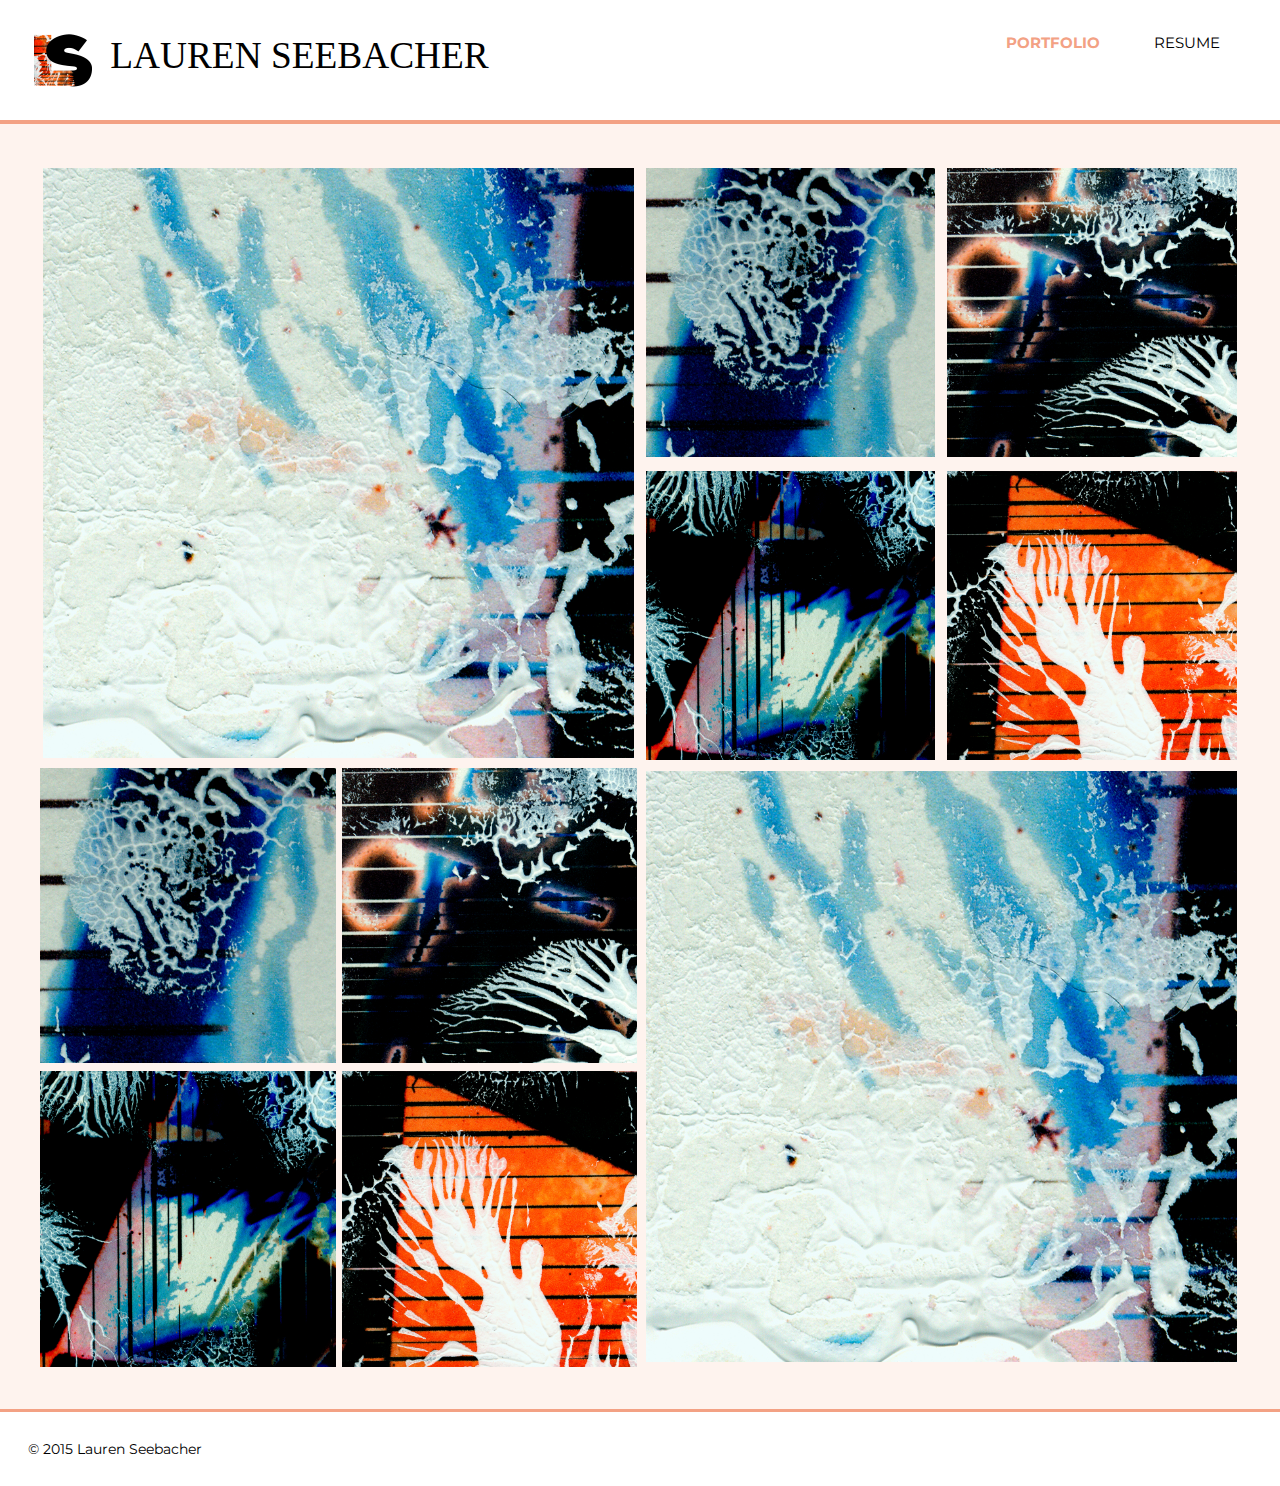
<file: final_project/index.html>
<!DOCTYPE html>
<html>
<head>
	<title>Lauren Seebacher</title>
	<link rel="stylesheet" type="text/css" href="css/style.css">
</head>
<body>
<header class="clearfix">
	<div class="clearfix" id="logo">
		<a href="index.html">
			<img src="imgs/logo.png"> 
		</a>
		<h1><a href="index.html">Lauren Seebacher</a></h1>
	</div>
	<nav>
		<a class="selected" href="index.html">Portfolio</a>
		<a href="resume.html">Resume</a>
	</nav>
</header>
<section class="clearfix" id="wrapper">
	<figure class="big">
		<a href="img01.html">
			<img src="imgs/sample1.jpg">
		</a>
	</figure>
	<figure class="small">
		<a href="img02.html">
			<img src="imgs/sample2.jpg">
		</a>
	</figure>
	<figure class="small">
		<img src="imgs/sample3.jpg">
	</figure>
		<figure class="small">
		<img src="imgs/sample4.jpg">
	</figure>
		<figure class="small">
		<img src="imgs/sample5.jpg">
	</figure>
	<div class="left">
		<figure class="big">
			<img src="imgs/sample2.jpg">
		</figure>
		<figure class="big">
			<img src="imgs/sample3.jpg">
		</figure>
			<figure class="big">
			<img src="imgs/sample4.jpg">
		</figure>
			<figure class="big">
			<img src="imgs/sample5.jpg">
		</figure>
	</div>
	<figure class="big">
		<img src="imgs/sample1.jpg">
	</figure>
</section>
</body>
<footer>
	<p>&copy; 2015 Lauren Seebacher</p>
</footer>
</html>
</file>
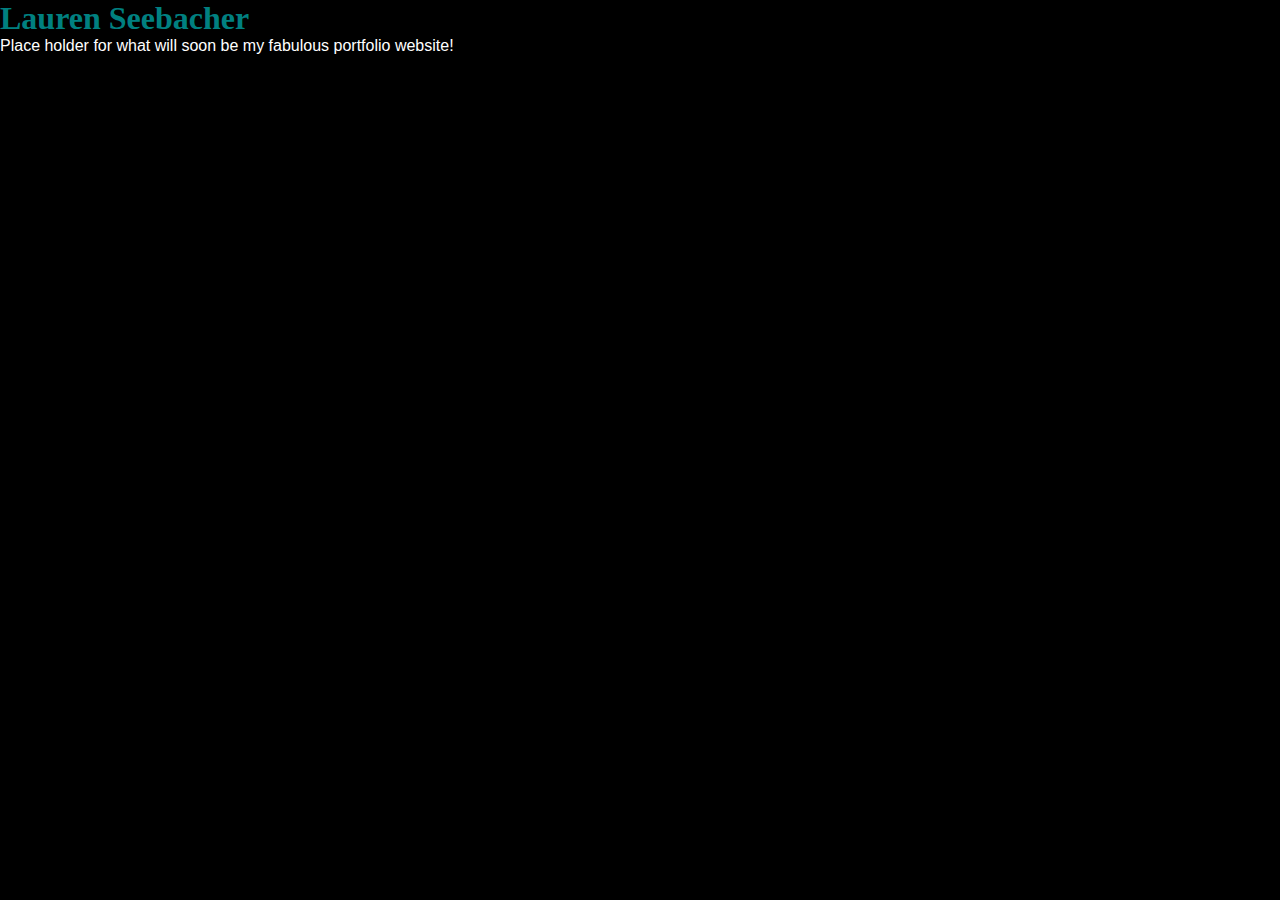
<file: unit_1/index.html>
<!DOCTYPYE html>
<html>
<head>
	<link rel="stylesheet" type="text/css" href="CSS/style.css">
	<title>Lauren Seebacher</title>
</head>
<body>
	<h1>Lauren Seebacher</h1>
	<p>Place holder for what will soon be my fabulous portfolio website!</p>
</body>
</html>
</file>
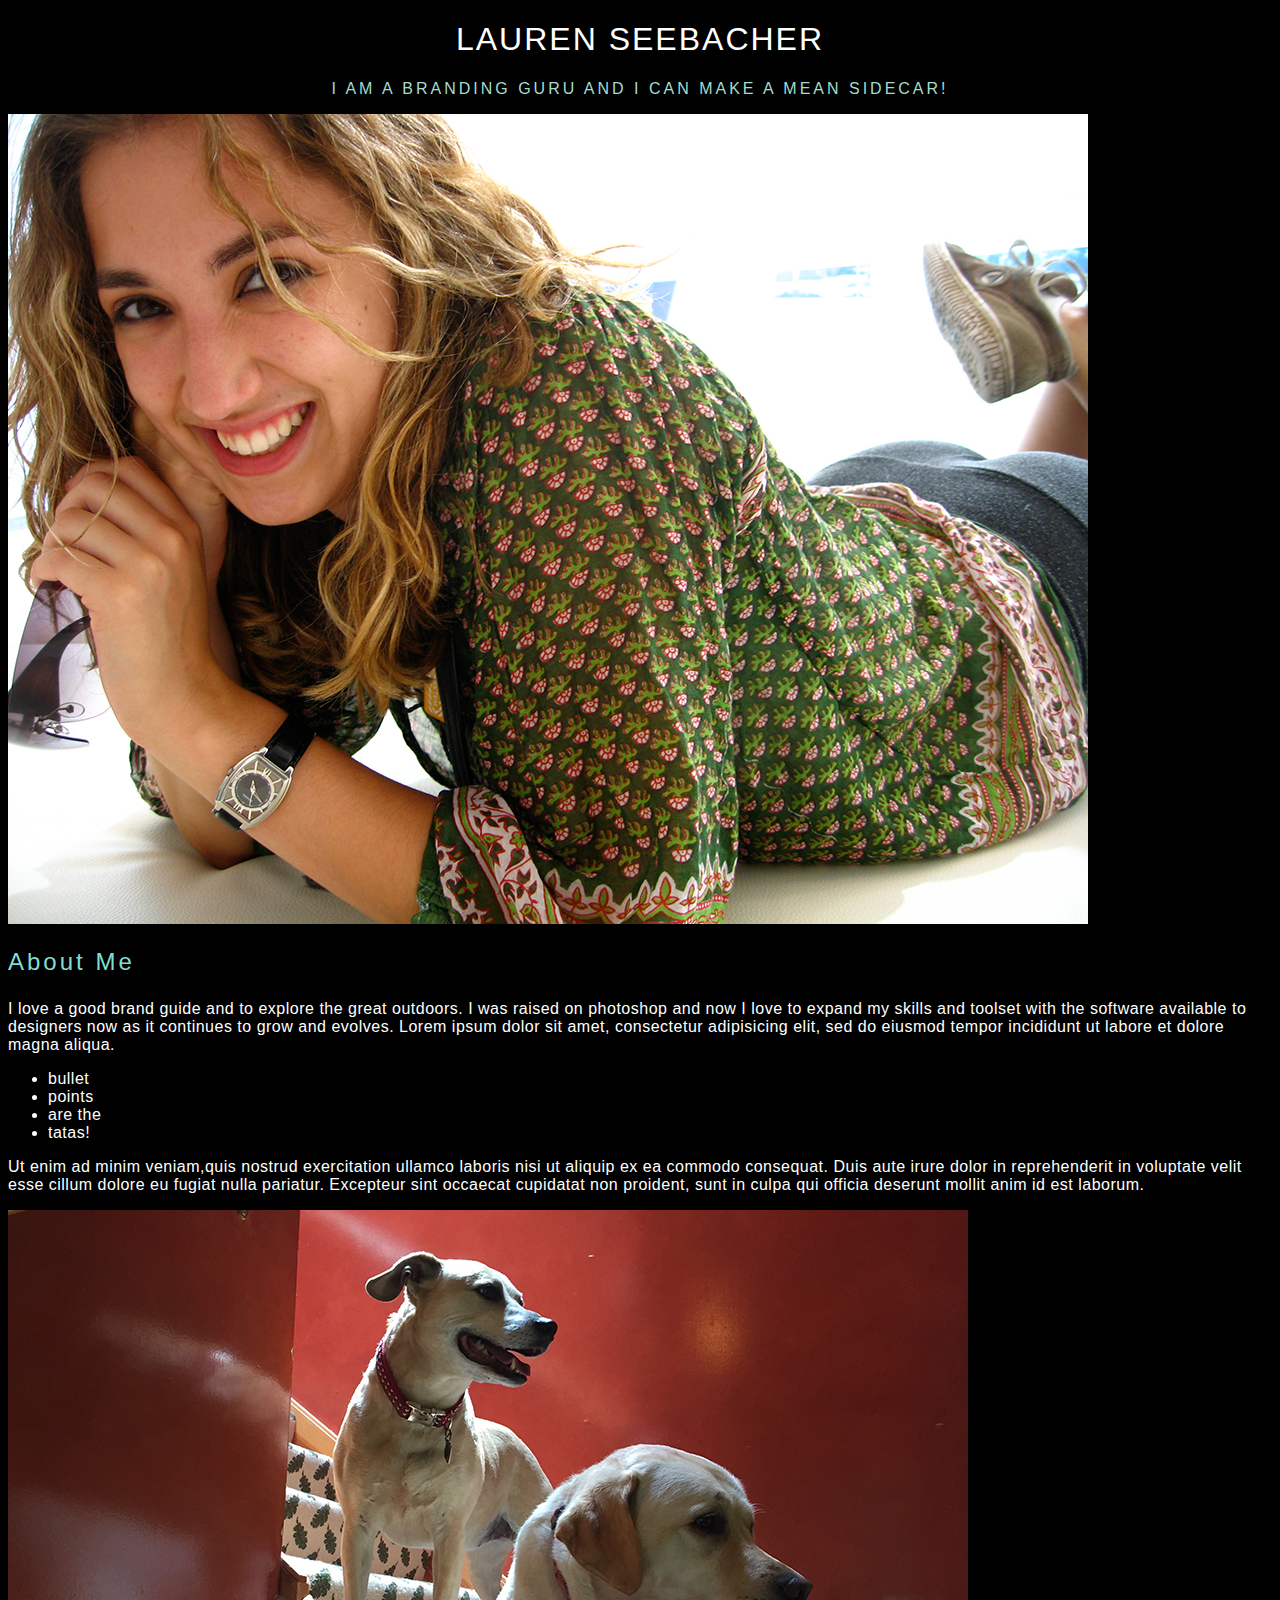
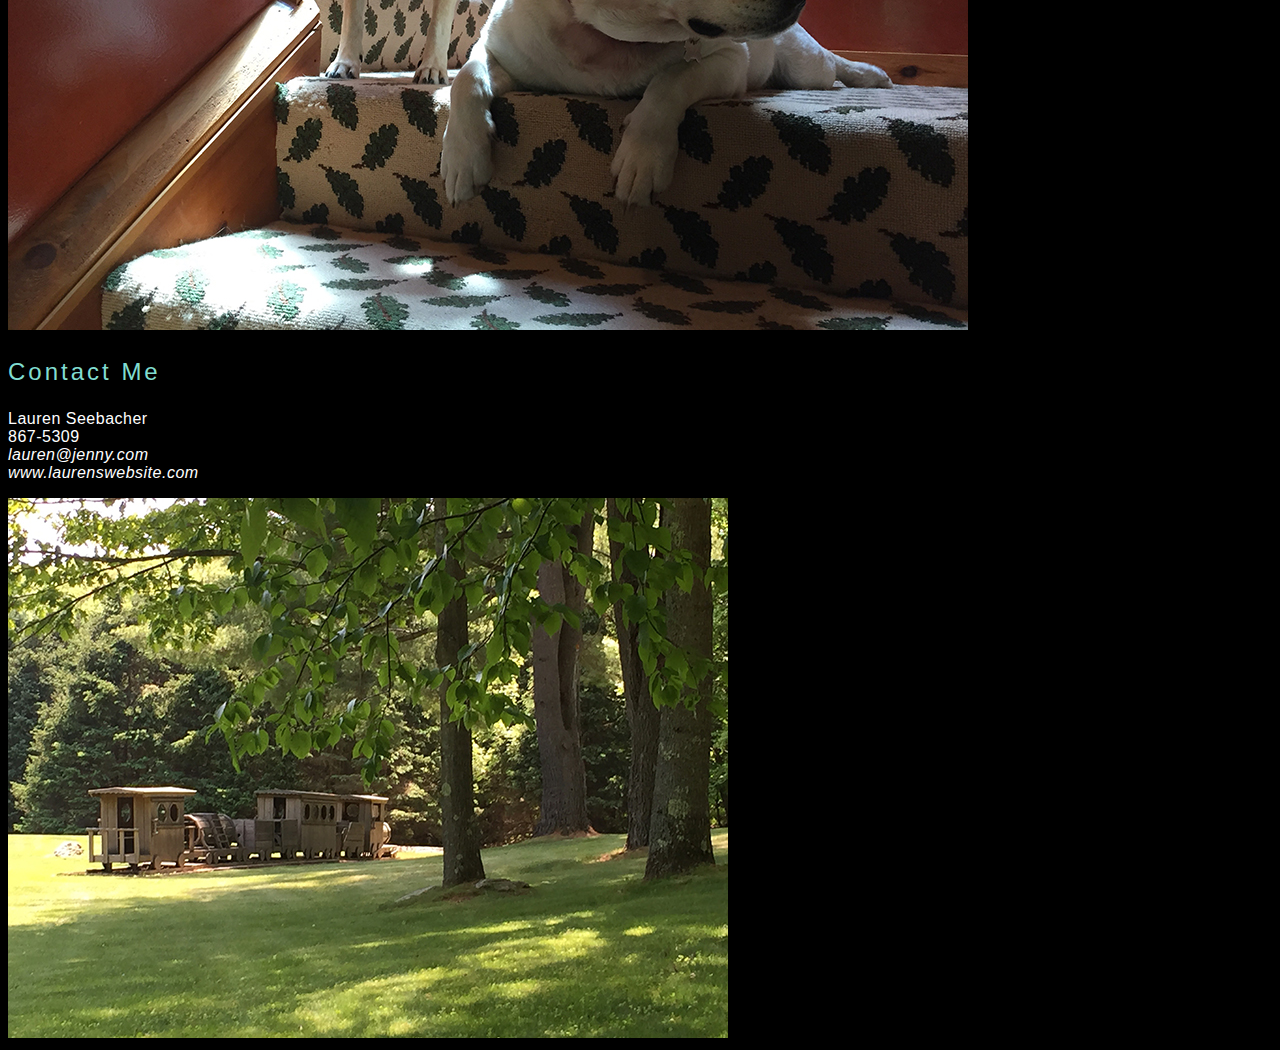
<file: unit_3/index.html>
<!DOCTYPE html>
<html>
<head>
	<title>Lauren Seebacher</title>
	<link rel="stylesheet" type="text/css" href="css/style.css">
</head>
<body>
<h1>Lauren Seebacher</h1>
<p id="subhead">I am a branding guru and I can make a mean sidecar!</p>
<img src="imgs/hero.jpg" align="center">
<h3>About Me</h3>
<p>I love a good brand guide and to explore the great outdoors. I was raised on photoshop and now I love to expand my skills and toolset with the software available to designers now as it continues to grow and evolves. Lorem ipsum dolor sit amet, consectetur adipisicing elit, sed do eiusmod tempor incididunt ut labore et dolore magna aliqua.</p>
<ul>
	<li>bullet</li>
	<li>points</li>
	<li>are the</li>
	<li>tatas!</li>
</ul>
<p>Ut enim ad minim veniam,quis nostrud exercitation ullamco laboris nisi ut aliquip ex ea commodo consequat. Duis aute irure dolor in reprehenderit in voluptate velit esse cillum dolore eu fugiat nulla pariatur. Excepteur sint occaecat cupidatat non proident, sunt in culpa qui officia deserunt mollit anim id est laborum.</p>
<img src="imgs/feature1.jpg">
<br>
<h3>Contact Me</h3>
<p>Lauren Seebacher<br>867-5309<br><a id="email" href="mailto:lauren@jenny.com"> lauren@jenny.com</a><br><a id="website" href="http://lmgtfy.com/?q=Working+on+the+website...&l=1">www.laurenswebsite.com</a></p>
<img src="imgs/feature2.jpg">
</body>
</html>
</file>
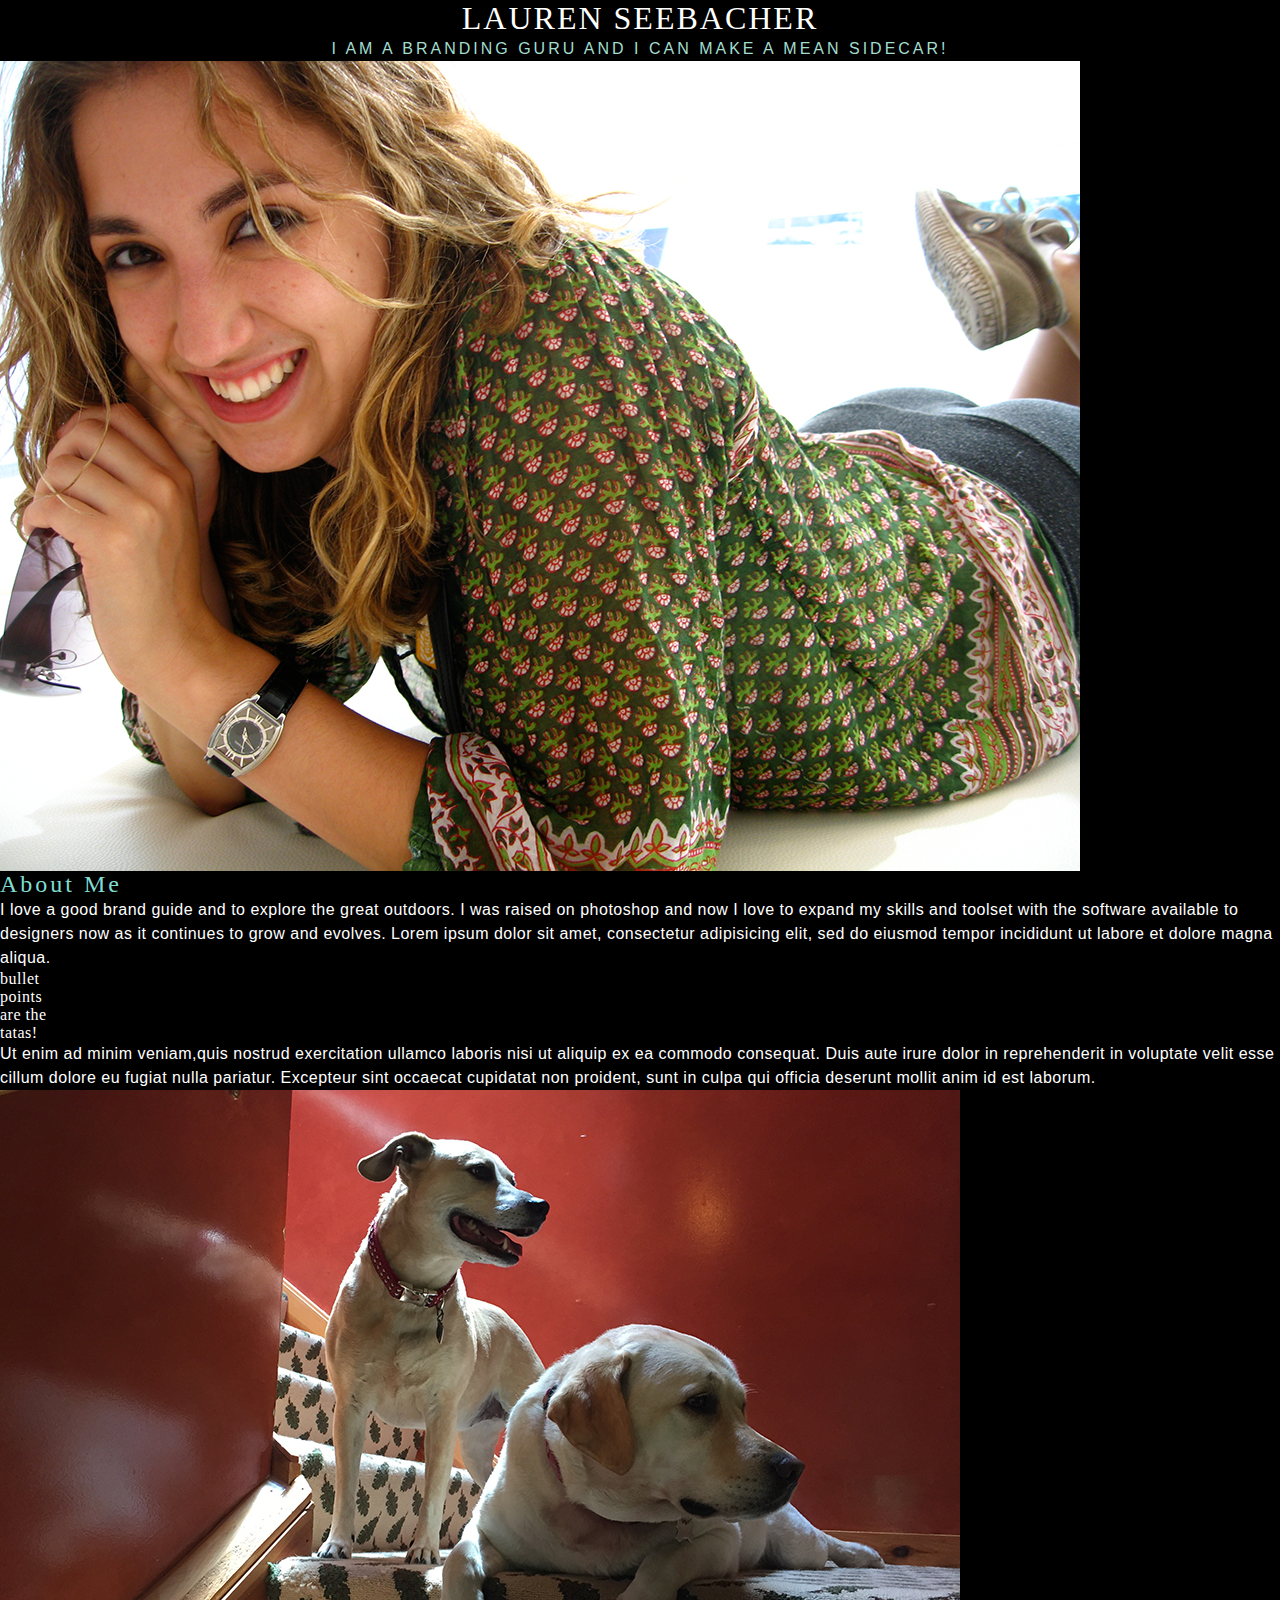
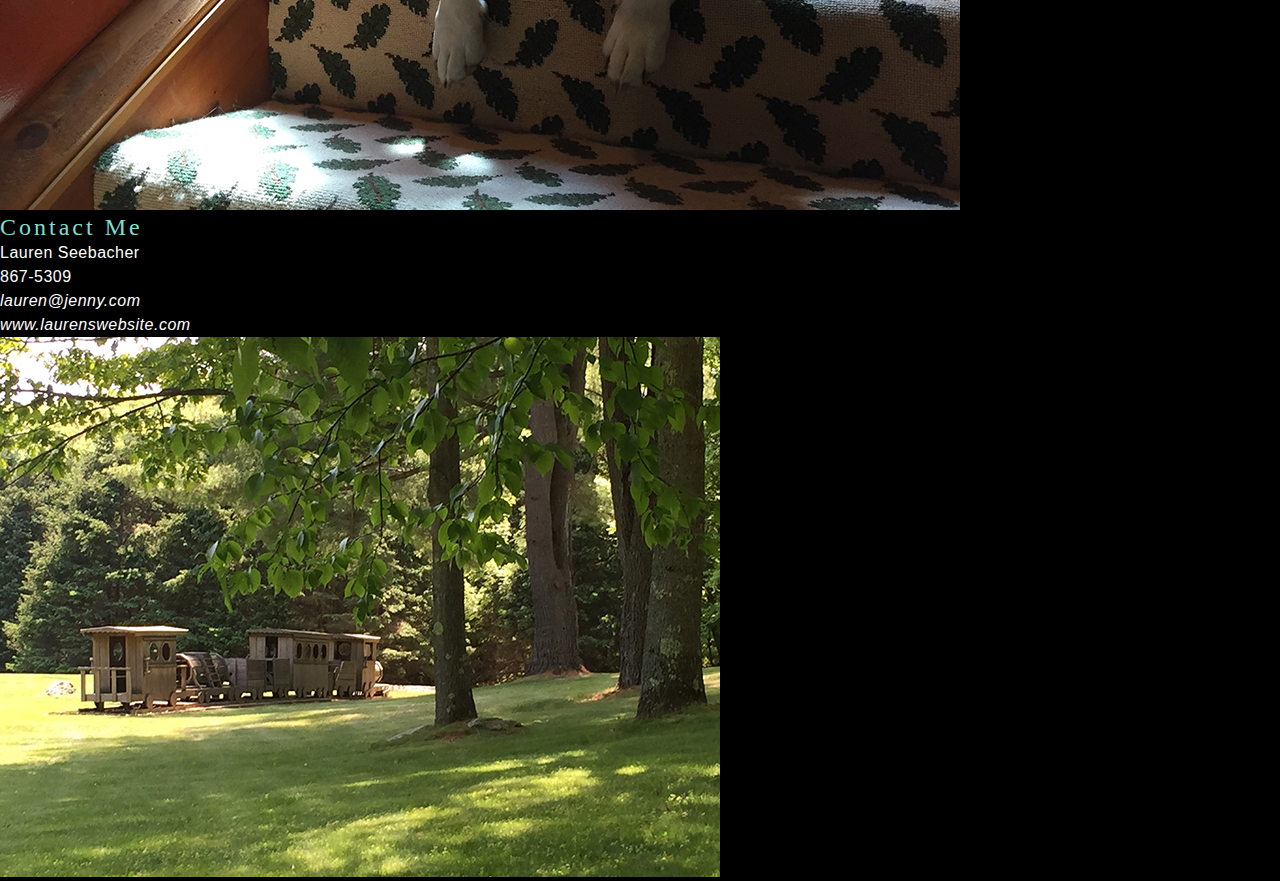
<file: unit_5/index.html>
<!DOCTYPE html>
<html>
<head>
	<title>Lauren Seebacher</title>
	<link rel="stylesheet" type="text/css" href="css/style.css">
</head>
<body>
<header>
<h1>Lauren Seebacher</h1>
<p id="subhead">I am a branding guru and I can make a mean sidecar!</p>
<img src="imgs/hero.jpg" align="center">
</header>
<div id="about">
<h3>About Me</h3>
<p>I love a good brand guide and to explore the great outdoors. I was raised on photoshop and now I love to expand my skills and toolset with the software available to designers now as it continues to grow and evolves. Lorem ipsum dolor sit amet, consectetur adipisicing elit, sed do eiusmod tempor incididunt ut labore et dolore magna aliqua.</p>
<ul>
	<li>bullet</li>
	<li>points</li>
	<li>are the</li>
	<li>tatas!</li>
</ul>
<p>Ut enim ad minim veniam,quis nostrud exercitation ullamco laboris nisi ut aliquip ex ea commodo consequat. Duis aute irure dolor in reprehenderit in voluptate velit esse cillum dolore eu fugiat nulla pariatur. Excepteur sint occaecat cupidatat non proident, sunt in culpa qui officia deserunt mollit anim id est laborum.</p>
<img src="imgs/feature1.jpg">
</div>
<div id="contact">
<h3>Contact Me</h3>
<p>Lauren Seebacher<br>867-5309<br><a id="email" href="mailto:lauren@jenny.com"> lauren@jenny.com</a><br><a id="website" href="http://lmgtfy.com/?q=Working+on+the+website...&l=1">www.laurenswebsite.com</a></p>
<img src="imgs/feature2.jpg">
</div>
</body>
</html>
</file>
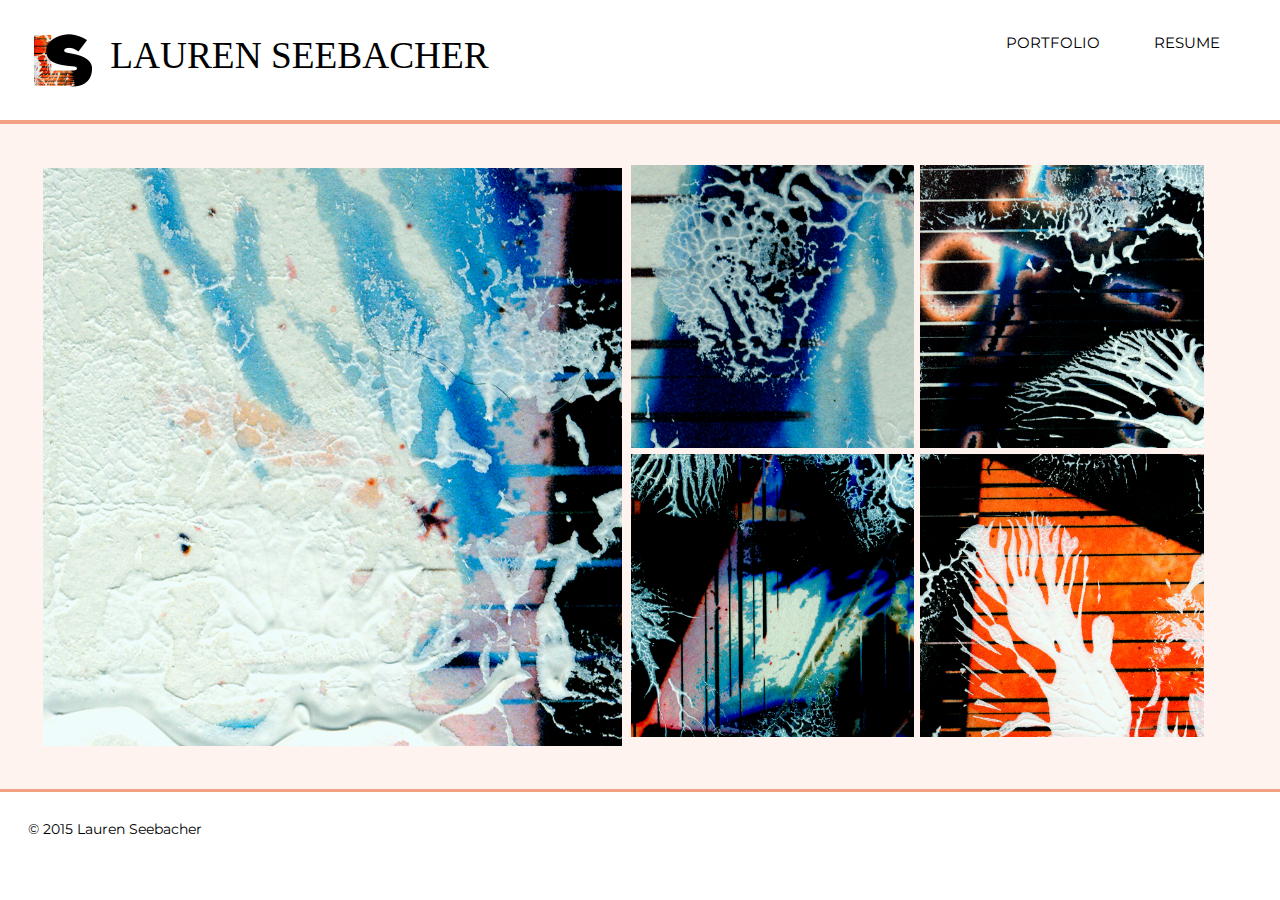
<file: unit_9/index.html>
<!DOCTYPE html>
<html>
<head>
	<title>Lauren Seebacher</title>
	<link rel="stylesheet" type="text/css" href="css/style.css">
</head>
<body>
<header class="clearfix">
	<div class="clearfix" id="logo">
		<img src="imgs/logo.png"> 
		<h1>Lauren Seebacher</h1>
	</div>
	<nav>
		<a href="index.html">Portfolio</a>
		<a href="resume.html">Resume</a>
	</nav>
</header>
<div class="clearfix" id="wrapper">
	<img class="big" src="imgs/sample1.jpg">
	<img class="small" src="imgs/sample2.jpg">
	<img class="small" src="imgs/sample3.jpg">
	<img class="small" src="imgs/sample4.jpg">
	<img class="small" src="imgs/sample5.jpg">
</div>
</body>
<footer>
	<p>&copy; 2015 Lauren Seebacher</p>
</footer>
</html>
</file>
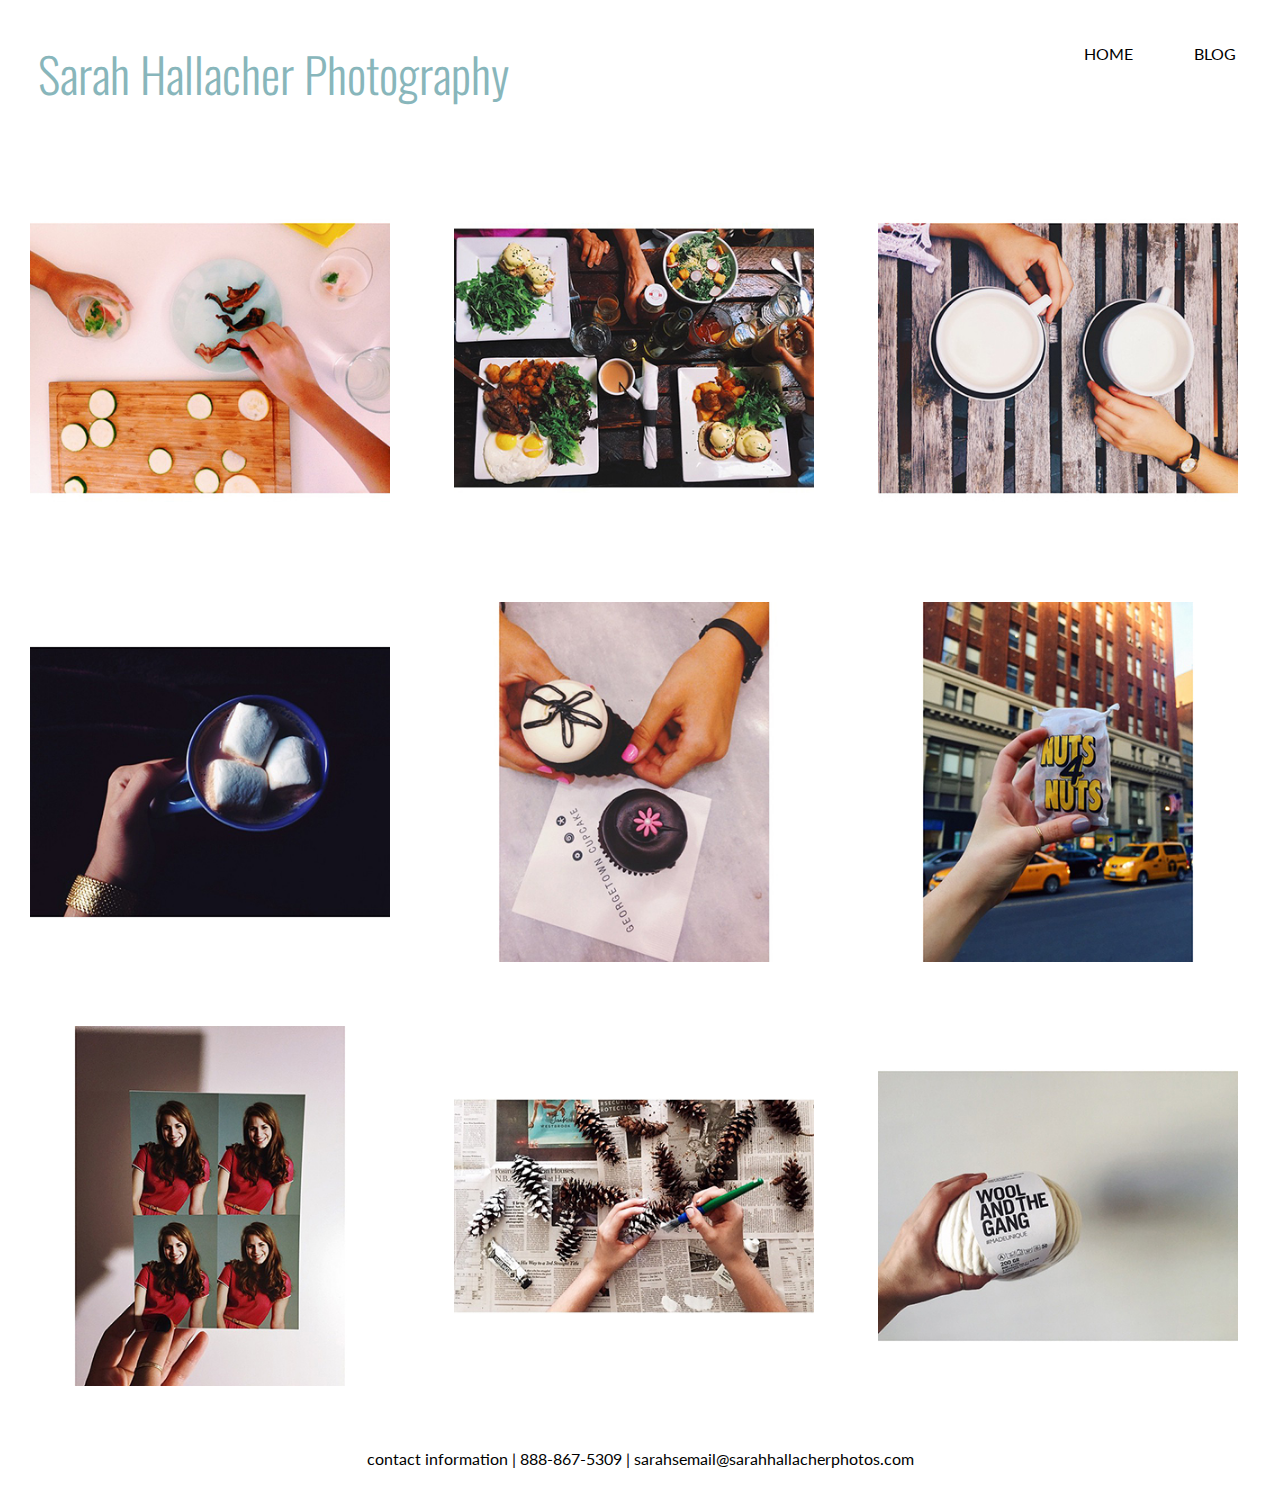
<file: unit_6/unit6_SarahPhotos/index.html>
<!DOCTYPE html>
<html>
<head>
	<title>Sarah Hallacher Photography</title>
	<link rel="stylesheet" type="text/css" href="css/style.css">
</head>
<body>
<header class="clearfix">
<h1>Sarah Hallacher Photography</h1>
<nav>
	<a href="index.html">HOME</a>
	<a href="blog.html">BLOG</a>
</nav>
</header>
<section id="gallery">
	<div class="pics">
		<img src="imgs/bacon.jpg">
	</div>
	<div class="pics">
		<img src="imgs/brunch.jpg">
	</div>
	<div class="pics">
		<img src="imgs/chai.jpg">
	</div>
	<div class="pics">
		<img src="imgs/cocoa.jpg">
	</div>
	<div class="pics">
		<img src="imgs/cupcakes.jpg">
	</div>
	<div class="pics">
		<img src="imgs/nuts.jpg">
	</div>
	<div class="pics">
		<img src="imgs/photobooth.jpg">
	</div>
	<div class="pics">
		<img src="imgs/pinecones.jpg">
	</div>
	<div class="pics">
		<img src="imgs/yarn.jpg">
	</div>	
</section>
<footer class="clearfix">
	<p>contact information | 888-867-5309 | sarahsemail@sarahhallacherphotos.com</p>
</footer>
</body>
</html>
</file>
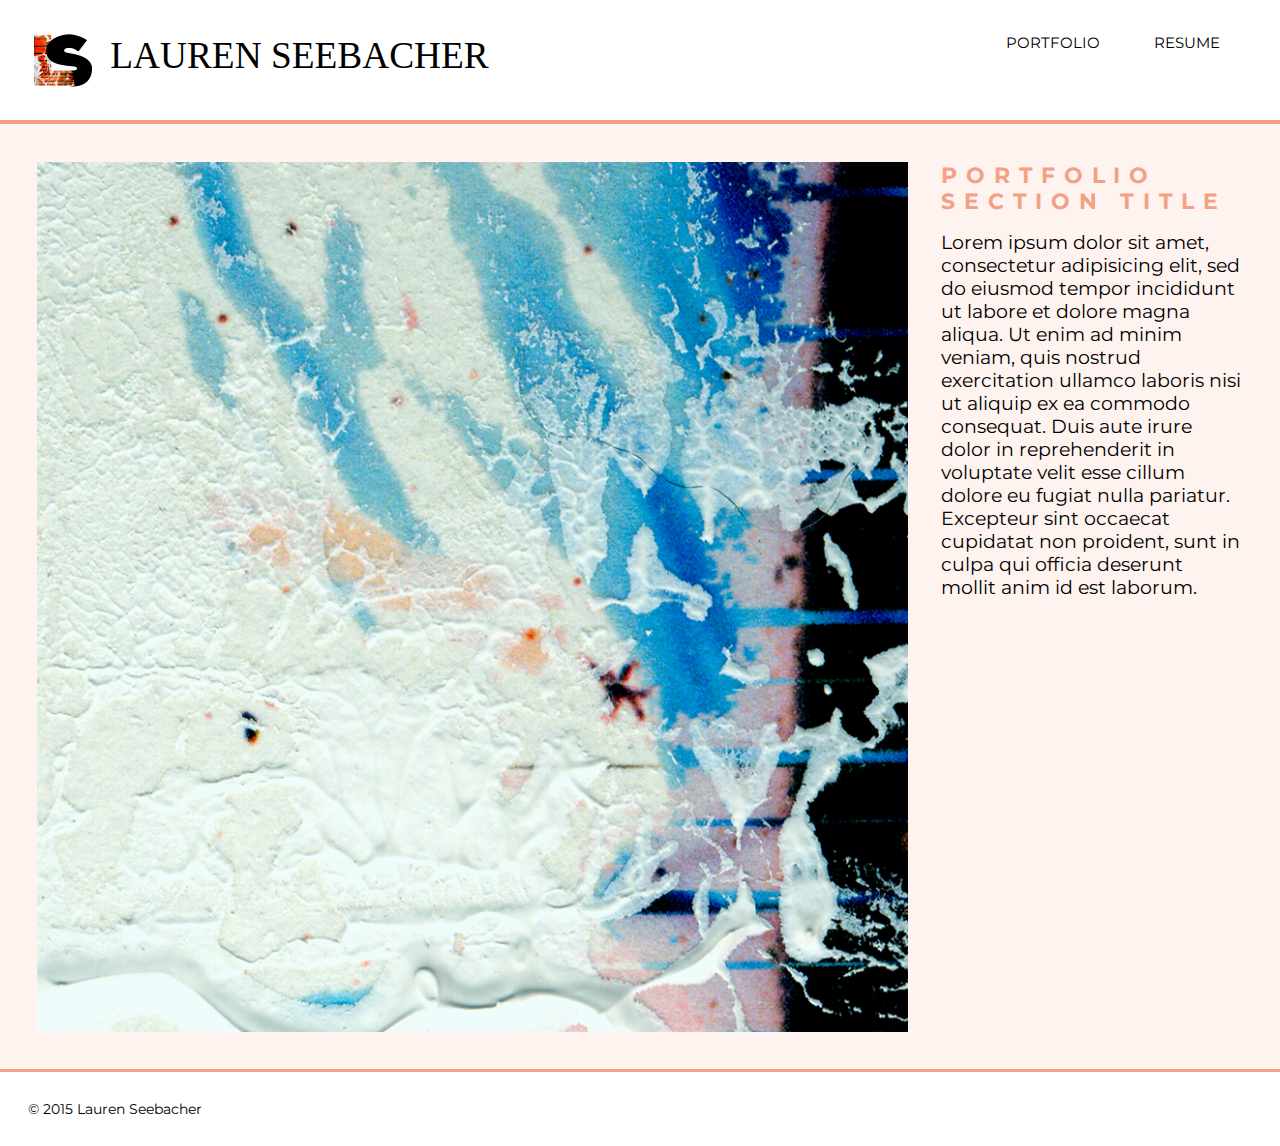
<file: final_project/img01.html>
<!DOCTYPE html>
<html>
<head>
	<title>Lauren Seebacher</title>
	<link rel="stylesheet" type="text/css" href="css/style.css">
</head>
<body>
<header class="clearfix">
	<div class="clearfix" id="logo">
		<a href="index.html">
			<img src="imgs/logo.png"> 
		</a>
		<h1><a href="index.html">Lauren Seebacher</a></h1>
	</div>
	<nav>
		<a href="index.html">Portfolio</a>
		<a href="resume.html">Resume</a>
	</nav>
</header>
<div class="clearfix" id="wrapper">
	<img id="resume" src="imgs/sample1.jpg">
	<div class="description">
		<h3>
			Portfolio Section Title
		</h3>
		<p>Lorem ipsum dolor sit amet, consectetur adipisicing elit, sed do eiusmod
		tempor incididunt ut labore et dolore magna aliqua. Ut enim ad minim veniam,
		quis nostrud exercitation ullamco laboris nisi ut aliquip ex ea commodo
		consequat. Duis aute irure dolor in reprehenderit in voluptate velit esse
		cillum dolore eu fugiat nulla pariatur. Excepteur sint occaecat cupidatat non proident, sunt in culpa qui officia deserunt mollit anim id est laborum.
		</p>
	</div>
</div>
</body>
<footer>&copy; 2015 Lauren Seebacher</footer>
</html>
</file>
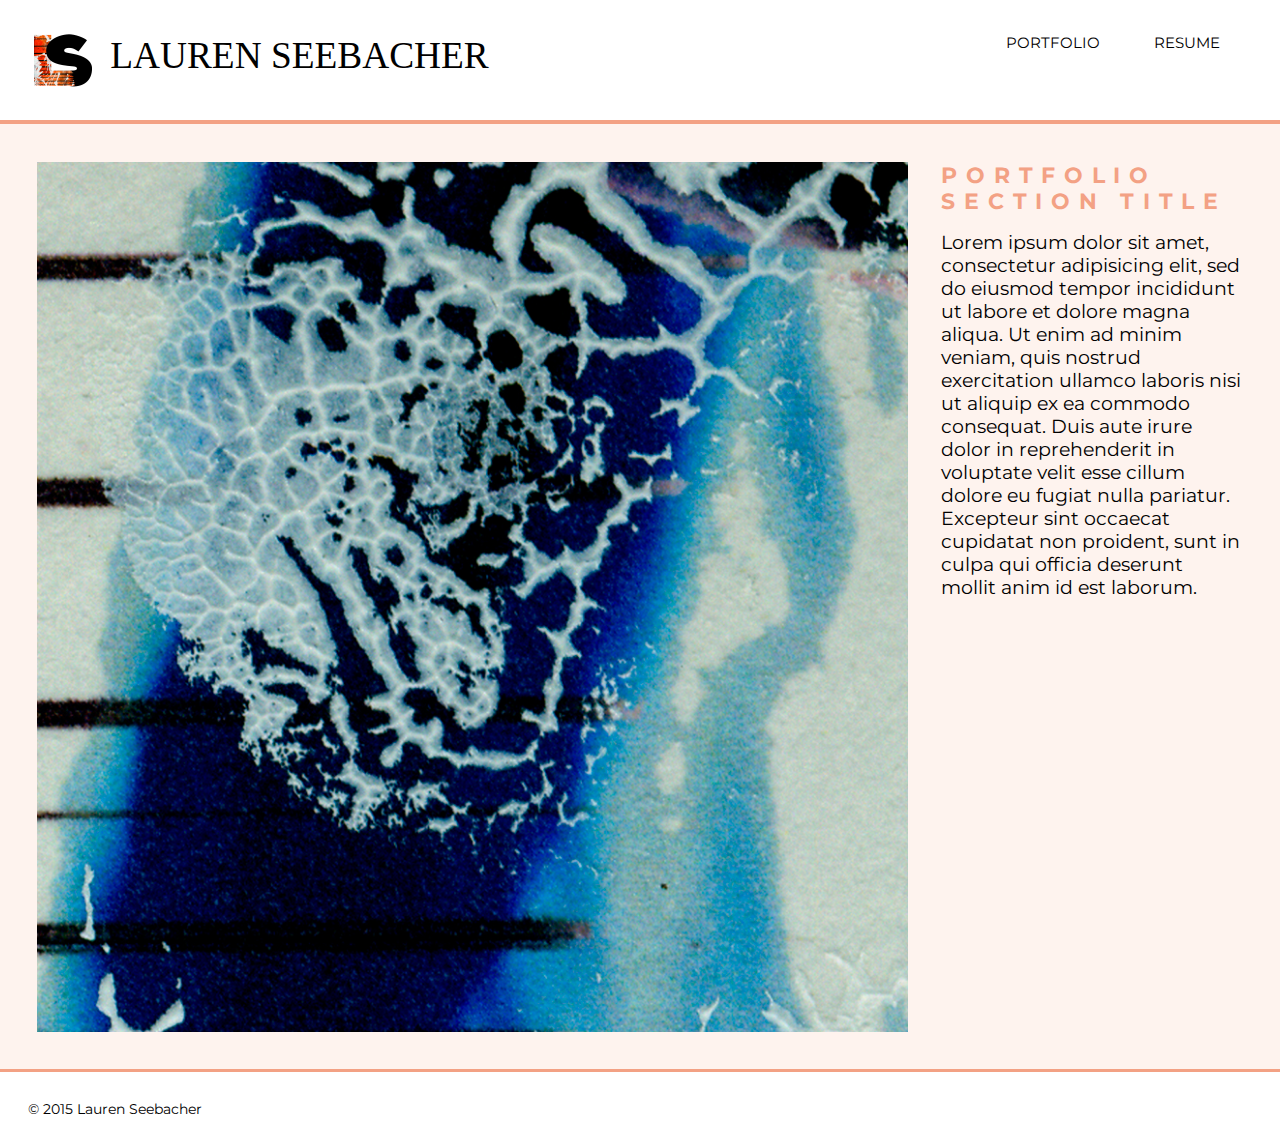
<file: final_project/img02.html>
<!DOCTYPE html>
<html>
<head>
	<title>Lauren Seebacher</title>
	<link rel="stylesheet" type="text/css" href="css/style.css">
</head>
<body>
<header class="clearfix">
	<div class="clearfix" id="logo">
		<a href="index.html">
			<img src="imgs/logo.png"> 
		</a>
		<h1><a href="index.html">Lauren Seebacher</a></h1>
	</div>
	<nav>
		<a href="index.html">Portfolio</a>
		<a href="resume.html">Resume</a>
	</nav>
</header>
<div class="clearfix" id="wrapper">
	<img id="resume" src="imgs/sample2.jpg">
	<div class="description">
		<h3>
			Portfolio Section Title
		</h3>
		<p>Lorem ipsum dolor sit amet, consectetur adipisicing elit, sed do eiusmod
		tempor incididunt ut labore et dolore magna aliqua. Ut enim ad minim veniam,
		quis nostrud exercitation ullamco laboris nisi ut aliquip ex ea commodo
		consequat. Duis aute irure dolor in reprehenderit in voluptate velit esse
		cillum dolore eu fugiat nulla pariatur. Excepteur sint occaecat cupidatat non proident, sunt in culpa qui officia deserunt mollit anim id est laborum.
		</p>
	</div>
</div>
</body>
<footer>&copy; 2015 Lauren Seebacher</footer>
</html>
</file>
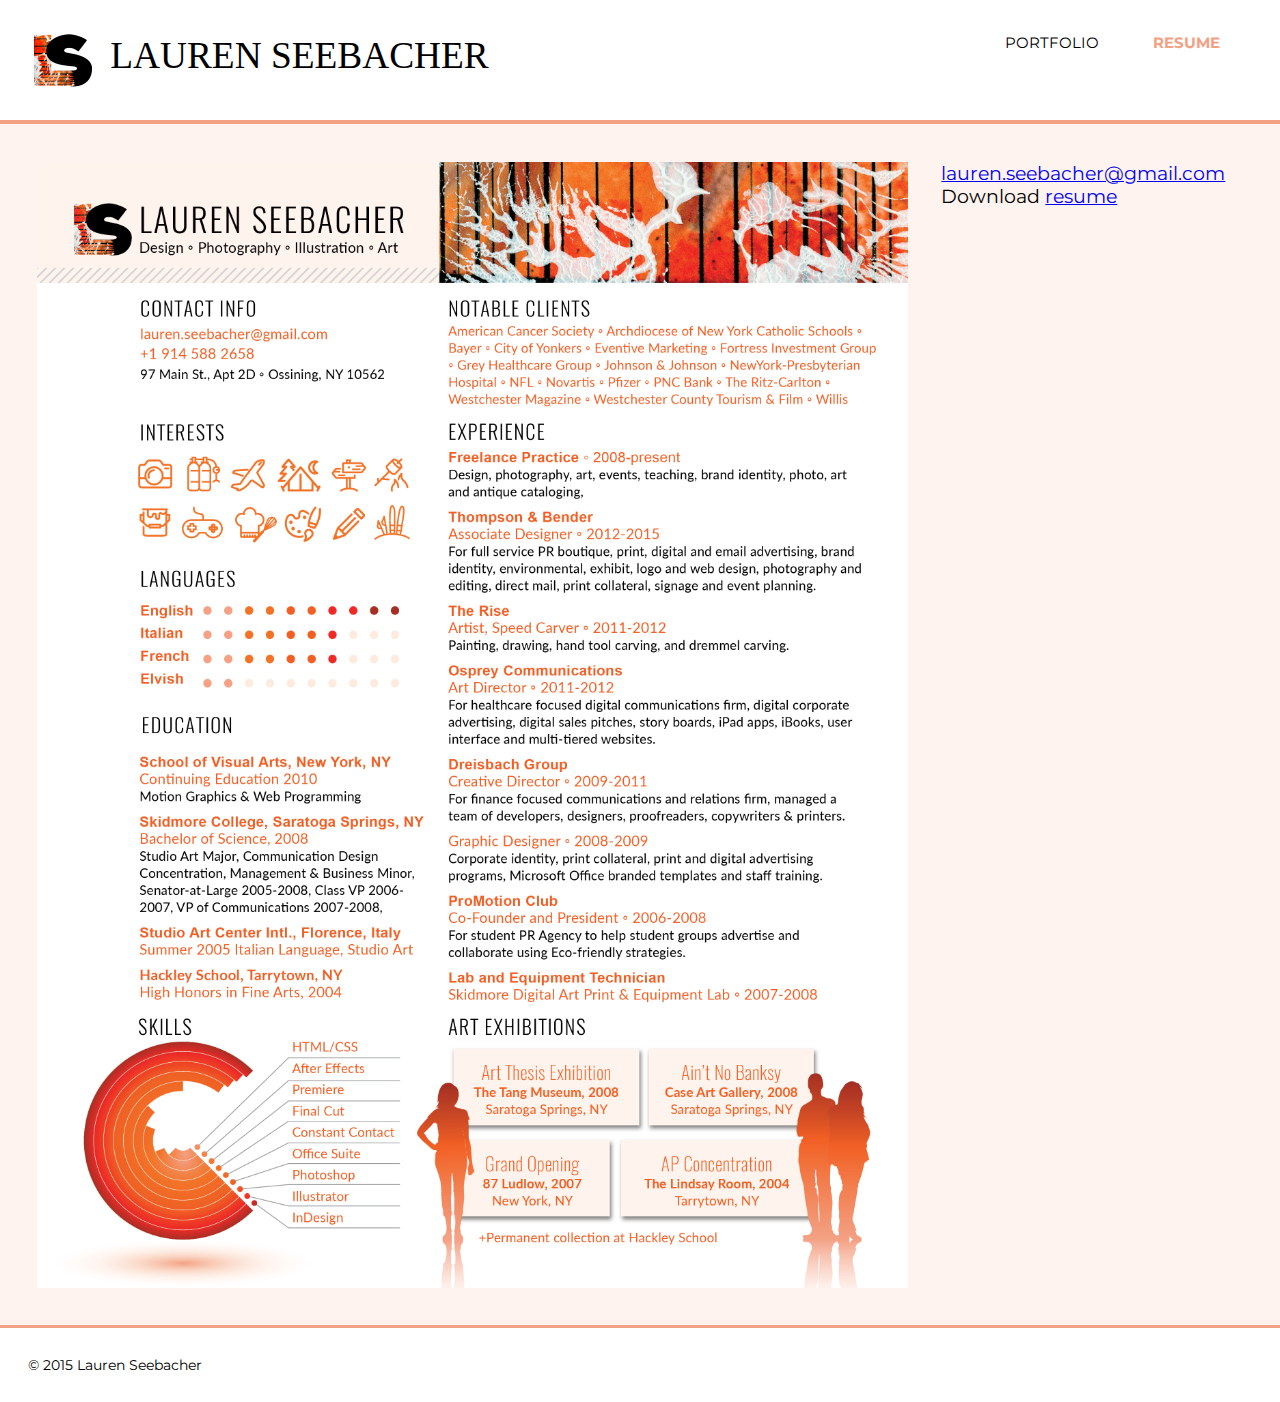
<file: final_project/resume.html>
<!DOCTYPE html>
<html>
<head>
	<title>Lauren Seebacher</title>
	<link rel="stylesheet" type="text/css" href="css/style.css">
</head>
<body>
<header class="clearfix">
	<div class="clearfix" id="logo">
		<a href="index.html">
			<img src="imgs/logo.png"> 
		</a>
		<h1><a href="index.html">Lauren Seebacher</a></h1>
	</div>
	<nav>
		<a href="index.html">Portfolio</a>
		<a class="selected" href="resume.html">Resume</a>
	</nav>
</header>
<div class="clearfix" id="wrapper">
	<img id="resume" src="imgs/resume.png">
	<div class="description">
		<p><a href="mailto:lauren.seebacher@gmail.com">lauren.seebacher@gmail.com</a><br>Download <a href="https://www.dropbox.com/s/q9pr218oou7beyu/resume.pdf?dl=0">resume</a>
		</p>
	</div>
</div>
</body>
<footer>&copy; 2015 Lauren Seebacher</footer>
</html>
</file>
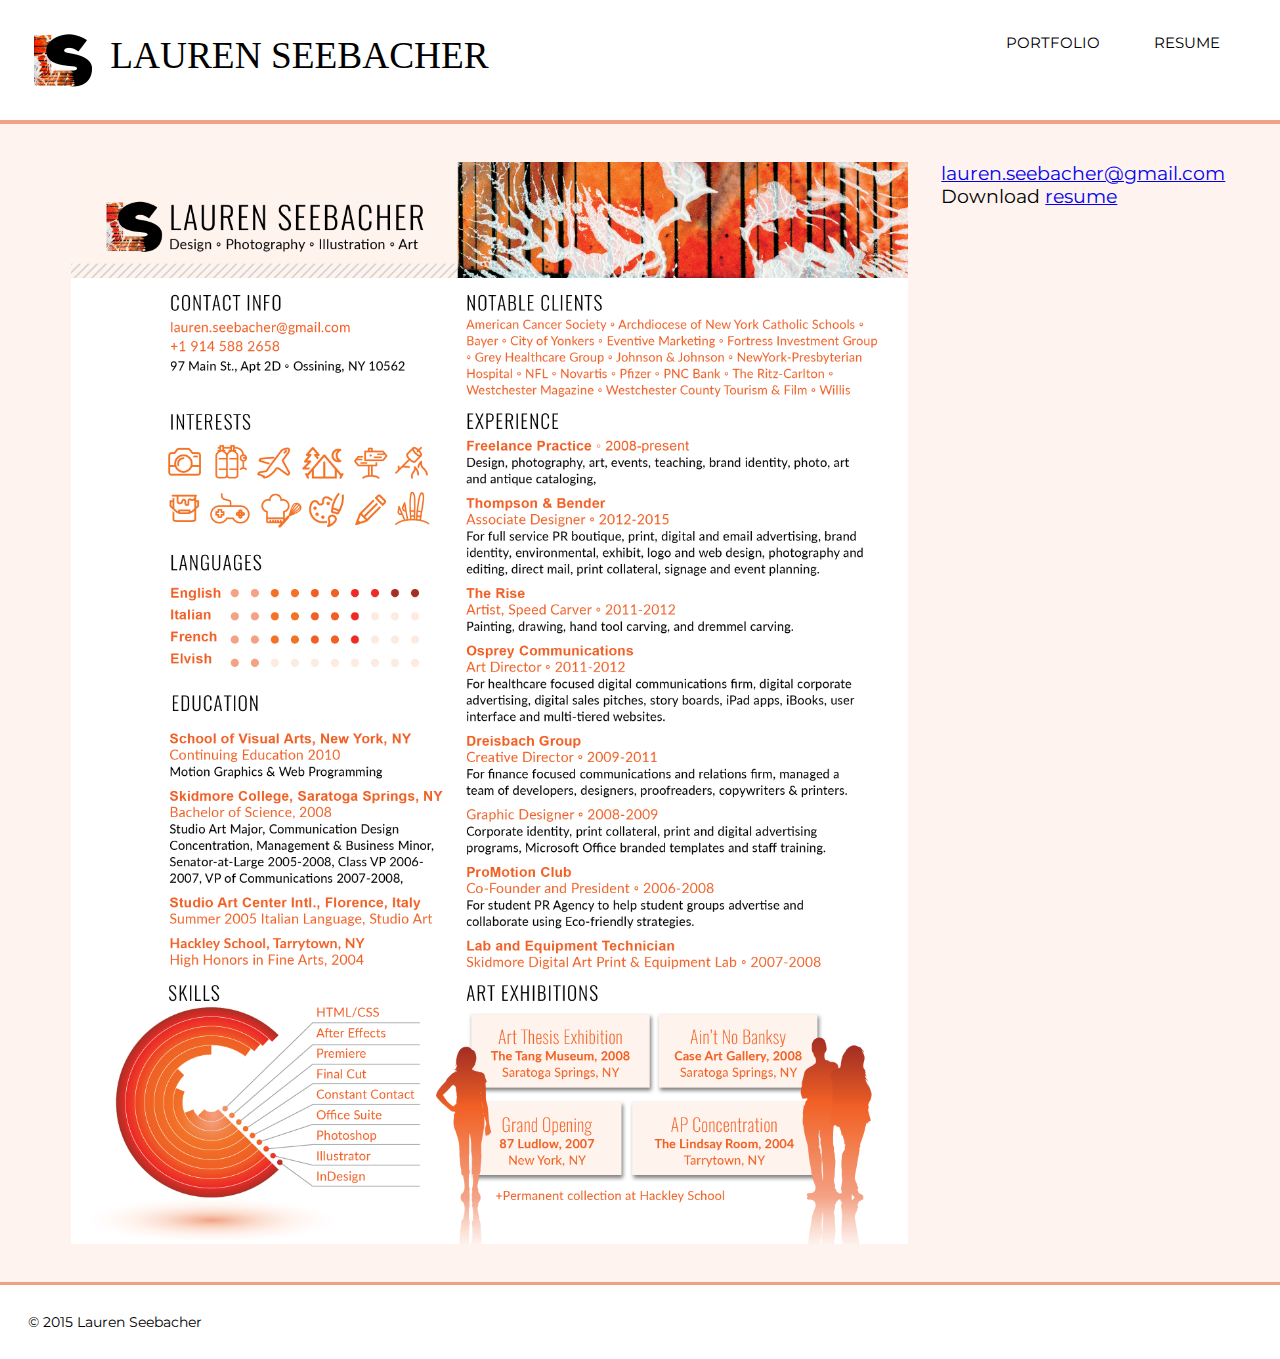
<file: unit_8/resume.html>
<!DOCTYPE html>
<html>
<head>
	<title>Lauren Seebacher</title>
	<link rel="stylesheet" type="text/css" href="css/style.css">
</head>
<body>
<header class="clearfix">
<img id="logo" src="imgs/logo.png"> 
<h1>Lauren Seebacher</h1>
<nav>
	<a href="index.html">Portfolio</a>
	<a href="resume.html">Resume</a>
</nav>
</header>
<div class="clearfix" id="wrapper">
	<img id="resume" src="imgs/resume.png">
	<div class="description">
		<p><a href="mailto:lauren.seebacher@gmail.com">lauren.seebacher@gmail.com</a><br>Download <a href="https://www.dropbox.com/s/q9pr218oou7beyu/resume.pdf?dl=0">resume</a>
		</p>
	</div>
</div>
</body>
<footer>&copy; 2015 Lauren Seebacher</footer>
</html>
</file>
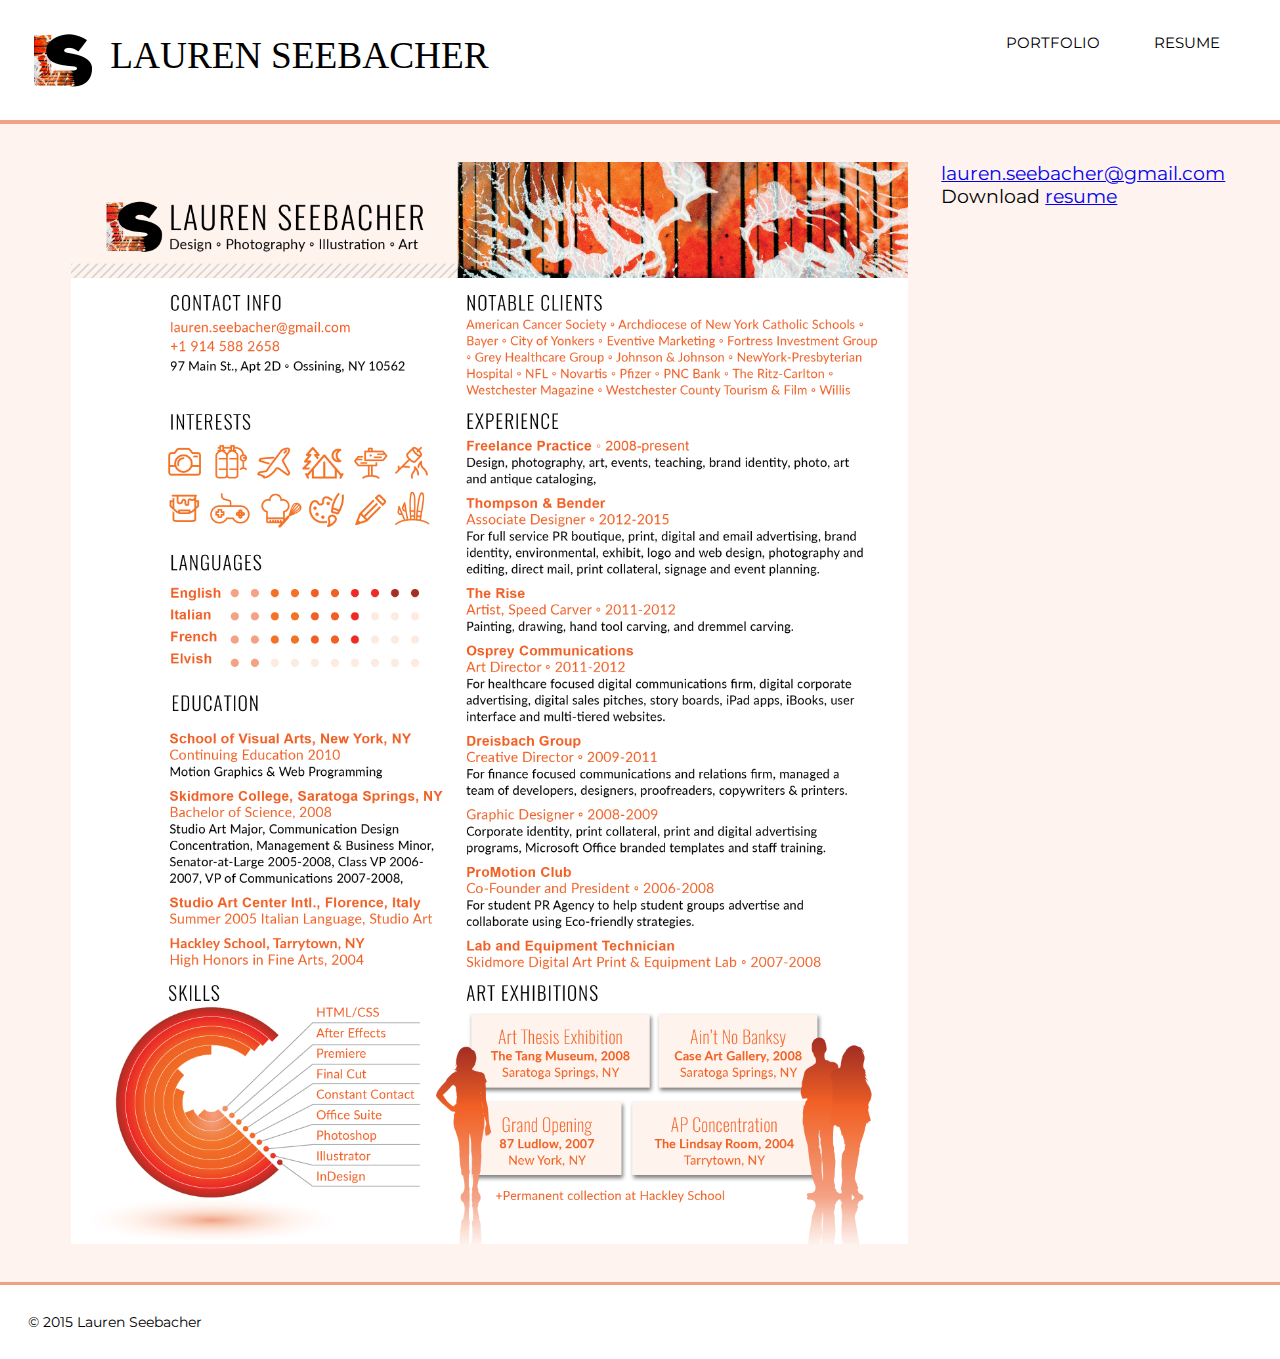
<file: unit_9/resume.html>
<!DOCTYPE html>
<html>
<head>
	<title>Lauren Seebacher</title>
	<link rel="stylesheet" type="text/css" href="css/style.css">
</head>
<body>
<header class="clearfix">
<div class="clearfix" id="logo">
<img src="imgs/logo.png"> 
<h1>Lauren Seebacher</h1>
</div>
<nav>
	<a href="index.html">Portfolio</a>
	<a href="resume.html">Resume</a>
</nav>
</header>
<div class="clearfix" id="wrapper">
	<img id="resume" src="imgs/resume.png">
	<div class="description">
		<p><a href="mailto:lauren.seebacher@gmail.com">lauren.seebacher@gmail.com</a><br>Download <a href="https://www.dropbox.com/s/q9pr218oou7beyu/resume.pdf?dl=0">resume</a>
		</p>
	</div>
</div>
</body>
<footer>&copy; 2015 Lauren Seebacher</footer>
</html>
</file>
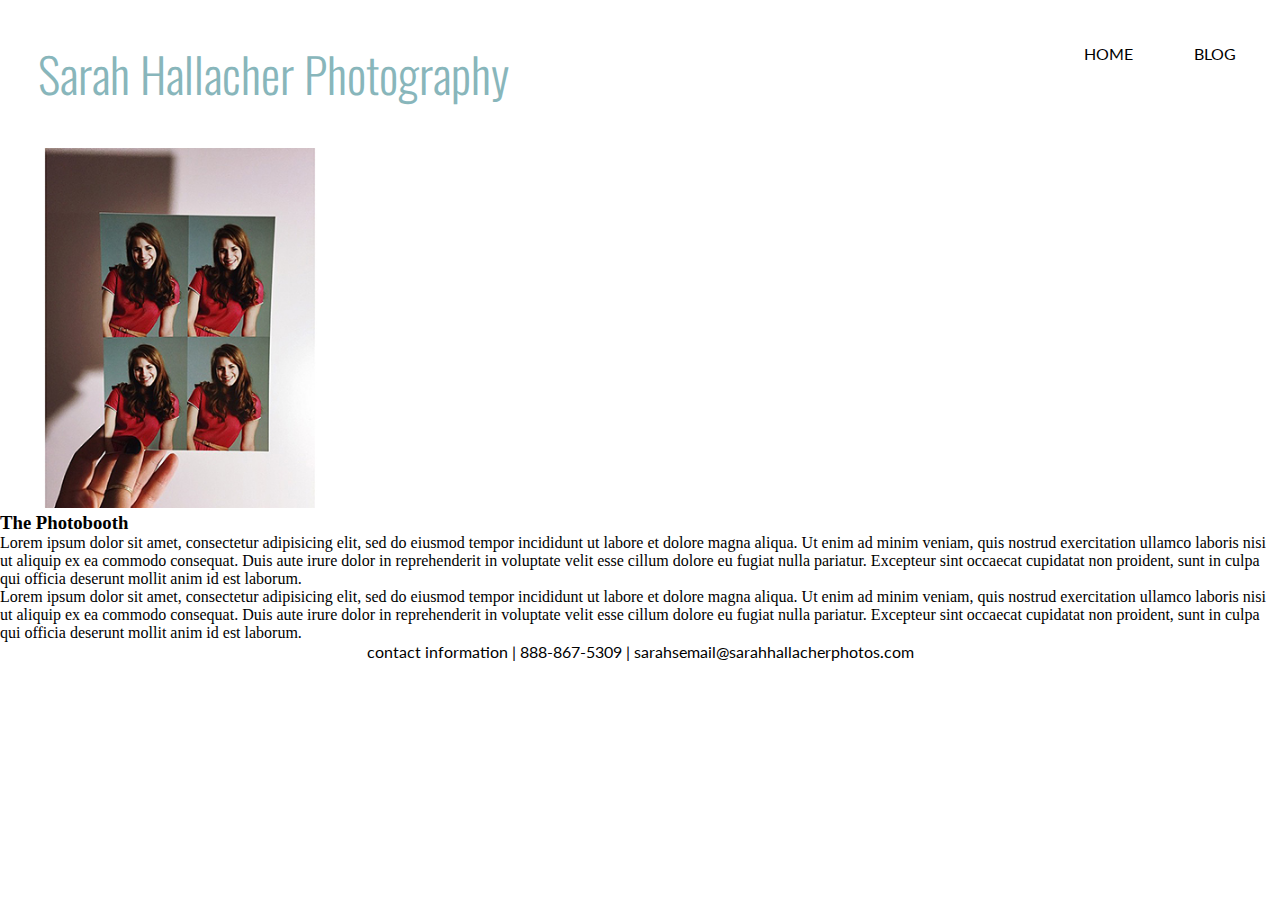
<file: unit_6/unit6_SarahPhotos/blog.html>
<!DOCTYPE html>
<html>
<head>
	<title>Sarah Hallacher Photography</title>
	<link rel="stylesheet" type="text/css" href="css/style.css">
</head>
<body>
<header class="clearfix">
<h1>Sarah Hallacher Photography</h1>
<nav>
	<a href="index.html">HOME</a>
	<a href="blog.html">BLOG</a>
</nav>
</header>
<article class="clearfix" id="blog1">
	<div class="blogphots">
		<img src="imgs/photobooth.jpg">
	</div>
	<div class="blogtext">
		<h3>The Photobooth</h3>
		<p>Lorem ipsum dolor sit amet, consectetur adipisicing elit, sed do eiusmod
		tempor incididunt ut labore et dolore magna aliqua. Ut enim ad minim veniam,
		quis nostrud exercitation ullamco laboris nisi ut aliquip ex ea commodo
		consequat. Duis aute irure dolor in reprehenderit in voluptate velit esse
		cillum dolore eu fugiat nulla pariatur. Excepteur sint occaecat cupidatat non
		proident, sunt in culpa qui officia deserunt mollit anim id est laborum.<br>Lorem ipsum dolor sit amet, consectetur adipisicing elit, sed do eiusmod
		tempor incididunt ut labore et dolore magna aliqua. Ut enim ad minim veniam,
		quis nostrud exercitation ullamco laboris nisi ut aliquip ex ea commodo
		consequat. Duis aute irure dolor in reprehenderit in voluptate velit esse
		cillum dolore eu fugiat nulla pariatur. Excepteur sint occaecat cupidatat non
		proident, sunt in culpa qui officia deserunt mollit anim id est laborum.</p>
	</div>
</article>

<footer>
	<p>contact information | 888-867-5309 | sarahsemail@sarahhallacherphotos.com</p>
</footer>
</body>
</html>
</file>
<file: final_project/css/style.css>
@import url(https://fonts.googleapis.com/css?family=Montserrat);
* { margin:0; padding:0; box-sizing:border-box; }
body{
	font-family: 'Montserrat', sans-serif;
	font-size: 14pt;
}
header{
	width: auto;
	display: block;
	border-bottom: .25em solid #f3a184;
	padding: 1.8em; 
}
h1{
	font-family: 'Oswald';
	font-size: 2em;
	font-weight: 100;
	text-transform: uppercase;
	text-align: left;
	display: block;
	float: left;
	padding-left:.5em;
}
h1 a{
	text-decoration: none;
	color: #000;
}
h3{
	text-transform: uppercase;
	letter-spacing: .4em;
	color: #f3a184;
	padding-bottom: .8em;
}
#logo{
	float: left;
}
#logo img{
	float: left;
}
nav {
	font-size: .8em;
	float:right;
}
nav a {
	color: #000;
	text-decoration: none;
	text-transform: uppercase;
	display: block;
	float: left;
	padding: 0 1.8em;
}
nav a:hover {
	color: #f3a184;
	font-weight: bold;
}
.selected{
	color: #f3a184;
	font-weight: bold;	
}
footer{
	font-size: .75em;
	display: block;
	border-top: .25em solid #f3a184;
	padding: 2em;
}
#wrapper {
	display: block;
	background-color: #fef3ee;
	padding: 2em;
}
figure img{
	width: 100%;
}
.big{
	display: block;
	float: left;
	width: 50%;
	padding: .5% .5% 0;
}
.small{
	display: block;
	float: left;
	width: 25%;
	padding: .5% .5% 0;
}
.left{
	display: block;
	float: left;
	width: 50%;
}
.small:nth-of-type(4){
	padding: .75% .5% 0;
}
.small:nth-of-type(5){
	padding: .75% .5% 0;	
}
#resume{
	display: block;
	float: left;
	width: 75%;
	padding-right: 1.8em;
}
.description{
	display: block;
	float: left;
	width: 25%;
}
.clearfix:after {
    visibility: hidden;
    display: block;
    font-size: 0;
    content: " ";
    clear: both;
    height: 0;
}
@media (max-width: 1200px) {
#wrapper{
	padding: 2%;
}
#resume{
	width: 100%;
	float: none;
	padding: 1em 1.8em 0 1.8em;
}
.description{
	width: 100%;
	float: none;
	padding: 1.8em;
}
}
@media (max-width: 680px) {
#logo{
	padding: 0 0 0 1.8em;
}
nav{
	float: none;
	margin-top: 1em;
}
nav a{
	float: left;
	display: block;padding: 2%;
	background-color: black;
	color: white;
	width: 50%;
	text-align: center;
}
header{
	padding: 1.8em 0 0 0;
}
#logo{
	float: none;
}
}
@media (max-width: 430px) {
h1{
	font-size: 1.8em;
}
}
</file>
<file: unit_1/CSS/style.css>
* { margin:0; padding:0; box-sizing:border-box; }
body{
	background-color:black;
	color:white;
	font-family: arial, helvetica, sans-serif;
	font-size:16px;
}
h1 {
	color:teal;
	font-family:georgia, serif;
	font-size:2em;
}
</file>
<file: unit_3/css/style.css>
*{
	background-color:black;
	color:#fff;
	font-size: 16px;
	font-family: Helvetica, sans-serif;
	letter-spacing: 0.5px
}
/*Why can't I put font style or font weight in the asterix area?*/
h1{
	font-size: 2em;
	font-weight: 100;
	text-transform: uppercase;
	letter-spacing: 2px;
	text-align: center;
}
p#subhead{
	text-align: center;
	letter-spacing: 3px;
	text-transform: uppercase;
	color: #A2DDCE;
}
h3{
	color: #81DDD0;
	font-size: 1.5em;
	font-weight: 100;
	letter-spacing: 3px;
}
a{
	text-decoration: none;
	font-style: italic;
}
</file>
<file: unit_5/css/style.css>
* { margin:0; padding:0; box-sizing:border-box; }
/*this removes the tabbing and structure of my ul 
how do I add that back in?*/
@import url(https://fonts.googleapis.com/css?family=Oswald:300);
@import url(https://fonts.googleapis.com/css?family=Lato:300);
*{
	background-color:black;
	color:#fff;
	font-size: 16px;
	letter-spacing: 0.5px
}
/*Why can't I put font style or font weight in the asterix area? 
Better just to put all of the above into the paragraph style?*/
p{
	line-height: 1.5em;
	font-family: 'Lato', sans-serif;

}
h1{
	font-family: 'Oswald';
	font-size: 2em;
	font-weight: 100;
	text-transform: uppercase;
	letter-spacing: 2px;
	text-align: center;
}
p#subhead{
	text-align: center;
	letter-spacing: 3px;
	text-transform: uppercase;
	color: #A2DDCE;
}
h3{
	font-family: 'Oswald';
	color: #81DDD0;
	font-size: 1.5em;
	font-weight: 100;
	letter-spacing: 3px;
}
a{
	text-decoration: none;
	font-style: italic;
}
</file>
<file: unit_9/css/style.css>
@import url(https://fonts.googleapis.com/css?family=Montserrat);
* { margin:0; padding:0; box-sizing:border-box; }
body{
	font-family: 'Montserrat', sans-serif;
	font-size: 14pt;
}
header{
	width: auto;
	display: block;
	border-bottom: .25em solid #f3a184;
	padding: 1.8em; 
}
h1{
	font-family: 'Oswald';
	font-size: 2em;
	font-weight: 100;
	text-transform: uppercase;
	text-align: left;
	display: block;
	float: left;
	padding-left:.5em;
}
#logo{
	float: left;
}
#logo img{
	float: left;
}
nav {
	font-size: .8em;
	float:right;
}
nav a {
	color: #000;
	text-decoration: none;
	text-transform: uppercase;
	display: block;
	float: left;
	padding: 0 1.8em;
}
nav a:hover {
	color: #f3a184;
	font-weight: bold;
}
footer{
	font-size: .75em;
	display: block;
	border-top: .25em solid #f3a184;
	padding: 2em;
}
#wrapper {
	display: block;
	background-color: #fef3ee;
	padding: 2em;
}
.big{
	display: block;
	float: left;
	width: 49%;
	padding: .5%;

}
.small{
	display: block;
	float: left;
	width: 24%;
	padding: .25%;
}
#resume{
	display: block;
	float: left;
	width: 75%;
	padding: 0 1.8em;

}
.description{
	display: block;
	float: left;
	width: 25%;
}
.clearfix:after {
    visibility: hidden;
    display: block;
    font-size: 0;
    content: " ";
    clear: both;
    height: 0;
}
@media (max-width: 1200px) {
#wrapper{
	padding: 2%;
}
#resume{
	width: 100%;
	float: none;
}
.description{
	width: 100%;
	float: none;
}
}
@media (max-width: 680px) {
#logo{
	padding: 0 0 0 1.8em;
}
nav{
	float: none;
	margin-top: 1em;
}
nav a{
	float: left;
	display: block;padding: 2%;
	background-color: black;
	color: white;
	width: 50%;
	text-align: center;
}
header{
	padding: 1.8em 0 0 0;
}
#logo{
	float: none;
}
}
@media (max-width: 430px) {
h1{
	font-size: 1.8em;
}
}
</file>
<file: unit_6/unit6_SarahPhotos/css/style.css>
@import url(https://fonts.googleapis.com/css?family=Pacifico);
@import url(https://fonts.googleapis.com/css?family=Lato);
@import url(https://fonts.googleapis.com/css?family=Oswald:400,300,700);
* { margin:0; padding:0; box-sizing:border-box; }
h1 {
	font-family: 'Oswald', sans-serif;
	font-weight: 300;
	font-size: 3em;
	float: left;
	margin: .8em;
	display: block;
	color: #88B6BB;
}
nav {
	float:right;
	margin: 15px;
	font-family: 'Lato', sans-serif;
}
nav a {
	color: #000;
	text-decoration: none;
	display: inline-block;
	margin: 1.8em;
}
nav a:hover {
	color: #88B6BB;
	font-weight: bold;
}
header {
	width: 1280px;
}
footer {
	text-align: center;
	display: block;
	font-family: 'Lato', sans-serif;
	width: 1280px;
	padding: 1.8em;
}
img {
	width: 360px;
}
#gallery {
	width: 1280px;
}
.pics {
	display: inline-block;
	margin: 30px;
}
article {
	display: block;
}
#blog1 {
	display: inline;
	width: 1280px;
	float: left;
}
.clearfix:after {
    visibility: hidden;
    display: block;
    font-size: 0;
    content: " ";
    clear: both;
    height: 0;
}
#blogphotos {
	width: 360px;
	float: left;
}
#blogtext {
	width: 600px;
	float: right;
}
</file>
<file: unit_8/css/style.css>
@import url(https://fonts.googleapis.com/css?family=Montserrat);
* { margin:0; padding:0; box-sizing:border-box; }
body{
	font-family: 'Montserrat', sans-serif;
	font-size: 14pt;
}
header{
	width: auto;
	display: block;
	border-bottom: .25em solid #f3a184;
	padding: 1.8em; 
}
h1{
	font-family: 'Oswald';
	font-size: 2em;
	font-weight: 100;
	text-transform: uppercase;
	text-align: left;
	display: block;
	float: left;
	padding-left:.5em;
}
#logo{
	float: left;
}
#logo img{
	float: left;
}
nav {
	font-size: .8em;
	float:right;
}
nav a {
	color: #000;
	text-decoration: none;
	text-transform: uppercase;
	display: block;
	float: left;
	padding: 0 1.8em;
}
nav a:hover {
	color: #f3a184;
	font-weight: bold;
}
footer{
	font-size: .75em;
	display: block;
	border-top: .25em solid #f3a184;
	padding: 2em;
}
#wrapper {
	display: block;
	background-color: #fef3ee;
	padding: 2em;
}
#gallery{
	float: left;
	display: block;
}
#resume{
	display: block;
	float: left;
	width: 75%;
	padding: 0 1.8em;

}
.description{
	display: block;
	float: left;
	width: 25%;
}
.clearfix:after {
    visibility: hidden;
    display: block;
    font-size: 0;
    content: " ";
    clear: both;
    height: 0;
}
@media (max-width: 1200px) {
#wrapper{
	background-color: #fef3ee;
}
#resume{
	width: 100%;
	float: none;
}
.description{
	width: 100%;
	float: none;
}
}
@media (max-width: 680px) {
nav{
	float: none;
	margin-top: 1em;
}
#logo{
	float: none;
}
}
@media (max-width: 430px) {
h1{
	font-size: 1.8em;
}
}
</file>
